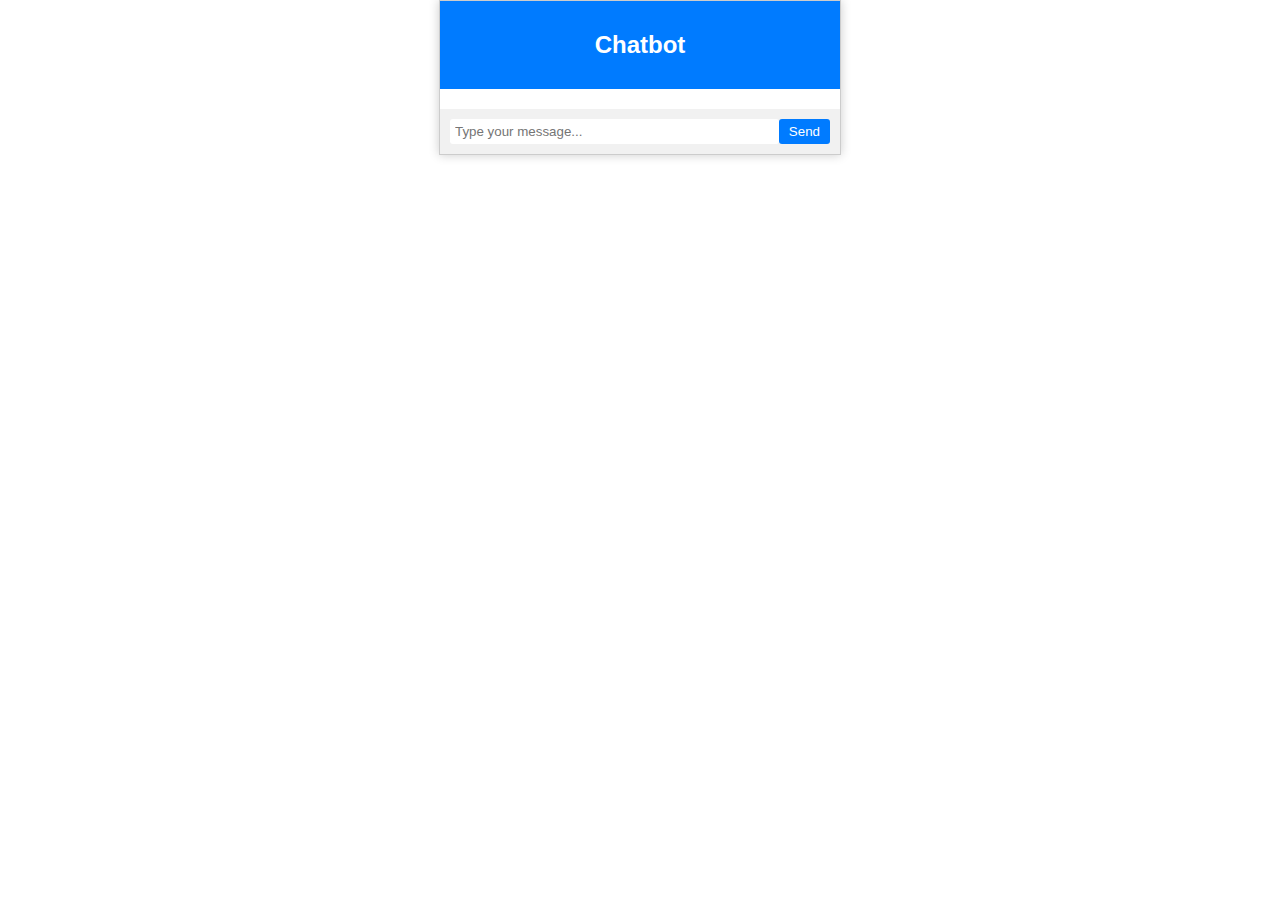
<file: chatbot.html>
<!DOCTYPE html>
<html lang="en">
<head>
    <meta charset="UTF-8">
    <meta name="viewport" content="width=device-width, initial-scale=1.0">
    <title>Chatbot</title>
    <link rel="stylesheet" href="chatbot.css">
</head>
<body>
    <div class="chat-container">
        <div class="chat-header">
            <h2>Chatbot</h2>
        </div>
        <div class="chat-box" id="chat-box">
            <!-- Chat messages will appear here -->
        </div>
        <div class="user-input">
            <input type="text" id="user-input" placeholder="Type your message...">
            <button id="send-btn">Send</button>
        </div>
    </div>
    <script src="chatbot.js"></script>
</body>
</html>
</file>
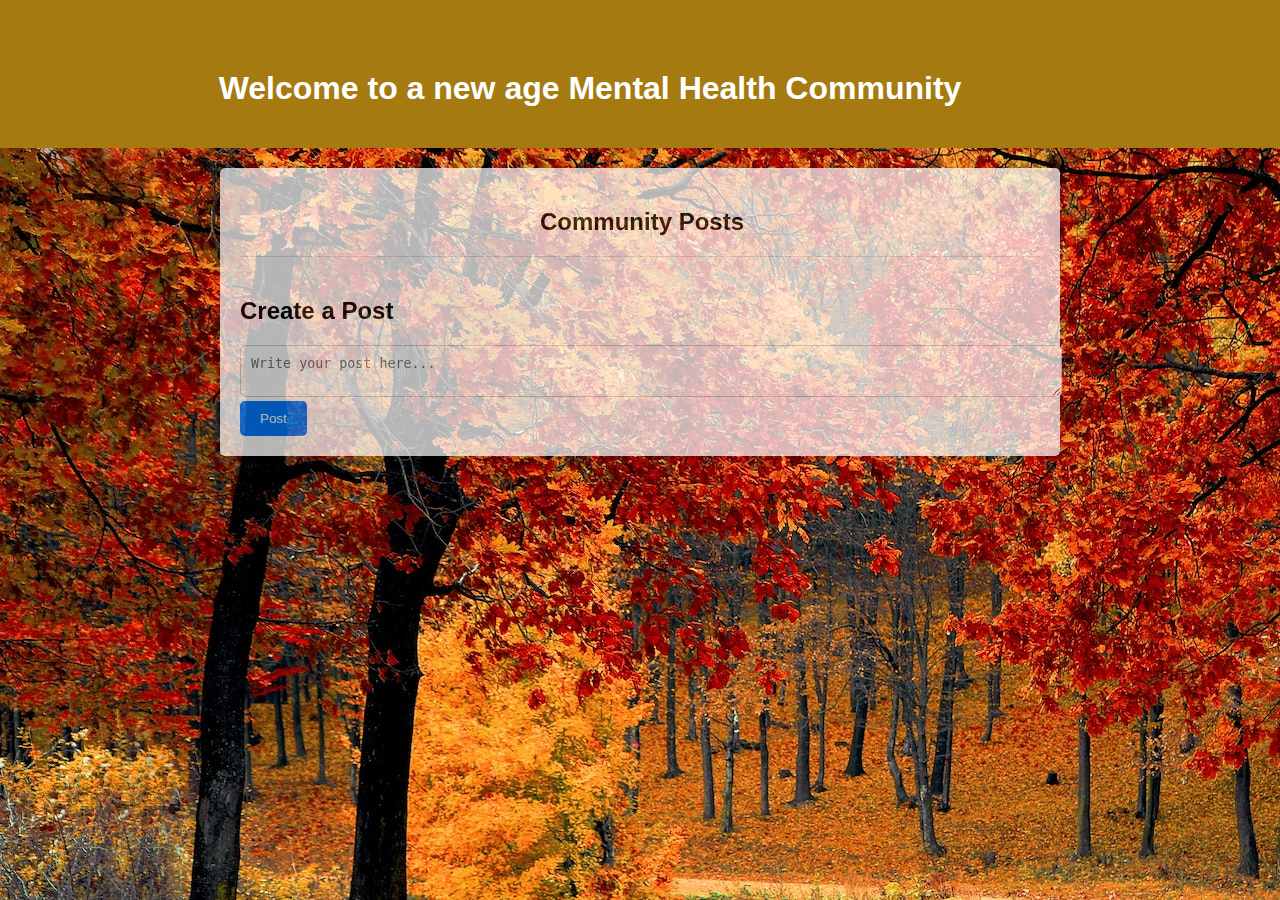
<file: community.html>
<!DOCTYPE html>
<html lang="en">
<head>
    <meta charset="UTF-8">
    <meta name="viewport" content="width=device-width, initial-scale=1.0">
    <title>Mental Health Community</title>
    <link rel="stylesheet" href="community.css">
</head>
<body>
    <header>
        <h1 style="
            margin-left:-100px;
            display:inline-block;
            margin-top:50px;">Welcome to a new age Mental Health Community</h1>
        
    
    </header>



    <div class="sidebar">

        <div class=></div>
        <div></div>

    </div>
    
    <div class="container">
        <section class="posts">
            <h2
            style="
            margin-left:300px;;">Community Posts</h2>
            <ul id="post-list">
                
            </ul>
        </section>
        
        <section class="post-form">
            <h2>Create a Post</h2>
            <form id="create-post-form">
                <textarea id="post-content" placeholder="Write your post here..." required></textarea>
                <button id="submitbutton"type="submit">Post</button>
            </form>
        </section>
    </div>

    <script src="community.js"></script>
</body>
</html>
</file>
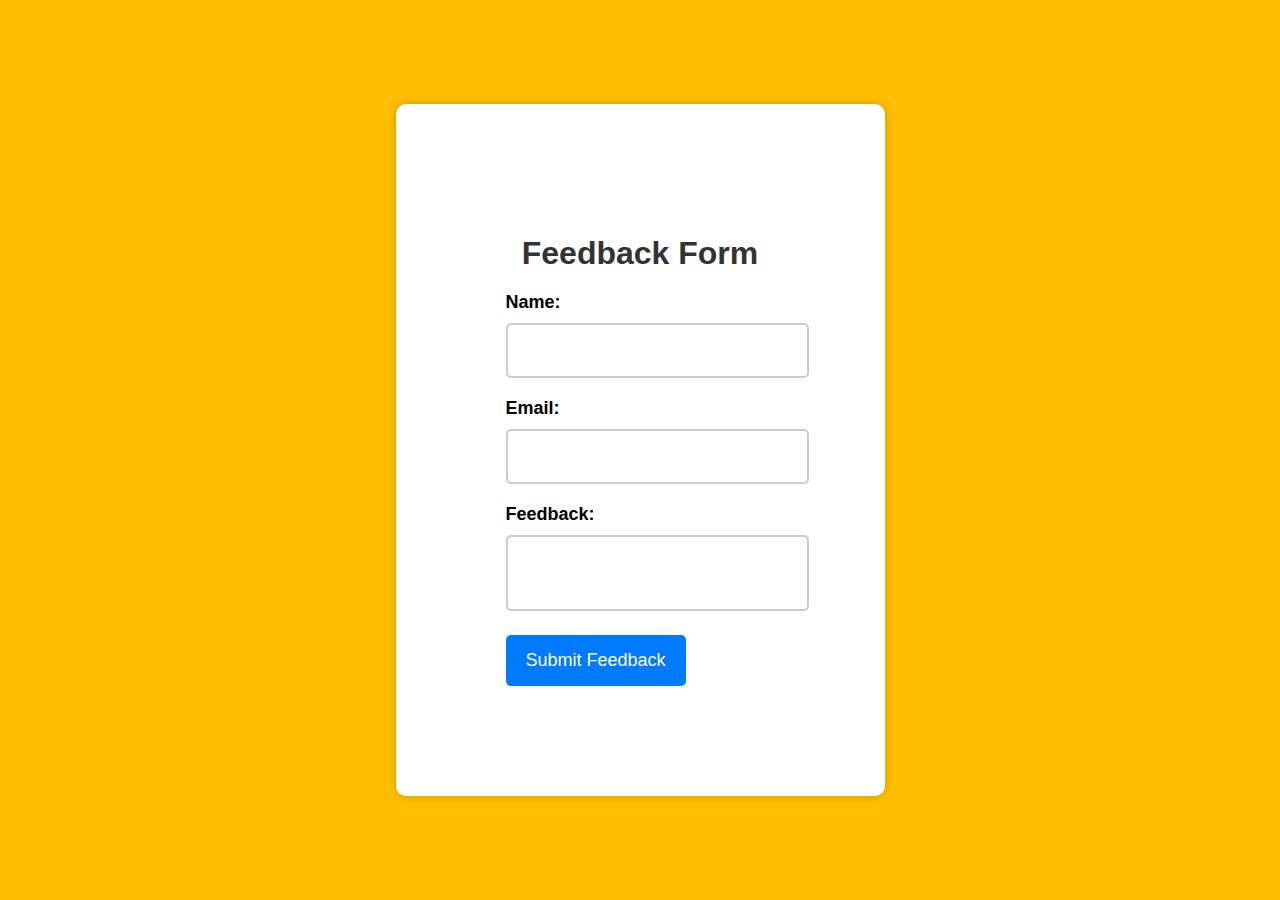
<file: feedback.html>
<!DOCTYPE html>
<html lang="en">
<head>
    <meta charset="UTF-8">
    <meta name="viewport" content="width=device-width, initial-scale=1.0">
    <title>Feedback Form</title>
    <style>
        body {
            font-family: Arial, sans-serif;
            background-color: #ffbf00; /* Captivating background color */
            margin: 0;
            padding: 0;
            display: flex;
            justify-content: center;
            align-items: center;
            min-height: 100vh;
        }
        .container {
            max-width: 400px;
            padding: 110px;
            background-color: #ffffff;
            border-radius: 10px;
            box-shadow: 0 0 10px rgba(0, 0, 0, 0.2);
            animation: fadeIn 1s ease;
        }
        @keyframes fadeIn {
            from {
                opacity: 0;
            }
            to {
                opacity: 1;
            }
        }
        h1 {
            text-align: center;
            margin-bottom: 20px;
            color: #333;
        }
        .form-group {
            margin-bottom: 20px;
        }
        label {
            display: block;
            margin-bottom: 10px;
            font-weight: bold;
            font-size: 18px;
        }
        input[type="text"], textarea {
            width: 100%;
            padding: 15px;
            border: 2px solid #ccc;
            border-radius: 5px;
            font-size: 18px;
        }
        textarea {
            resize: none;
            grid-template-columns: 4;
        }
        button[type="submit"] {
            background-color: #007BFF;
            color: #fff;
            padding: 15px 20px;
            border: none;
            border-radius: 5px;
            cursor: pointer;
            font-size: 18px;
            transition: background-color 0.2s ease, transform 0.2s ease;
        }
        button[type="submit"]:hover {
            background-color: #0056b3;
            transform: scale(1.05); /* Scale button on hover */
        }
        .message {
            text-align: center;
            color: #28a745;
            font-weight: bold;
            display: none;
            animation: slideIn 1s ease;
        }
        @keyframes slideIn {
            from {
                transform: translateY(-20px);
                opacity: 0;
            }
            to {
                transform: translateY(0);
                opacity: 1;
            }
        }
    </style>
</head>
<body>
    <div class="container">
        <h1>Feedback Form</h1>
        <form id="feedbackForm">
            <div class="form-group">
                <label for="name">Name:</label>
                <input type="text" id="name" name="name" required>
            </div>
            <div class="form-group">
                <label for="email">Email:</label>
                <input type="text" id="email" name="email" required>
            </div>
            <div class="form-group">
                <label for="message">Feedback:</label>
                <textarea id="message" name="message" required></textarea>
            </div>
            <button type="submit">Submit Feedback</button>
        </form>
        <p class="message" id="confirmationMessage">Feedback Submitted!</p>
    </div>

    <script>
        document.getElementById("feedbackForm").addEventListener("submit", function (e) {
            e.preventDefault();

            // Simulate form submission (you can replace this with an actual backend API call)
            setTimeout(function() {
                document.getElementById("confirmationMessage").style.display = "block";
                document.getElementById("feedbackForm").reset();
            }, 2000); // Delay for 2 seconds to simulate submission
        });
    </script>
</body>
</html>
</file>
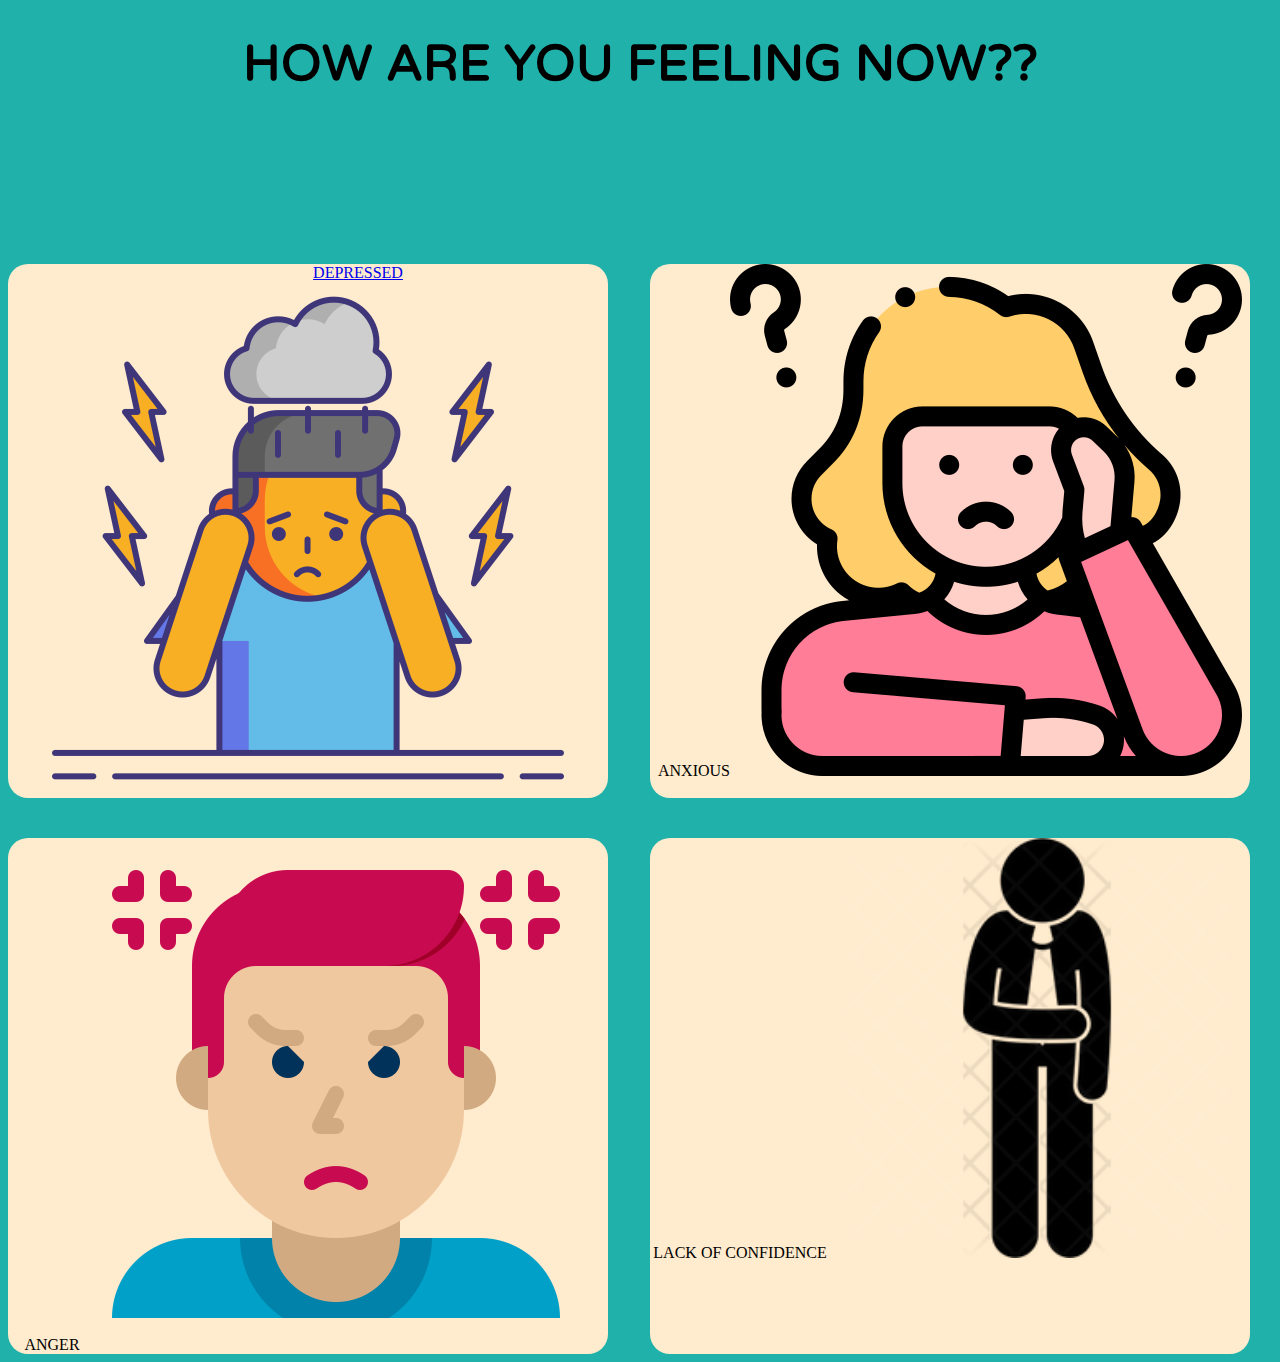
<file: mood.html>
<!DOCTYPE html>
<html lang="en">
<head>
    <meta charset="UTF-8">
    <meta name="viewport" content="width=device-width, initial-scale=1.0">
    <title>Mood chart</title>
    <link rel="stylesheet" href="./mood.css">
    <link rel="preconnect" href="https://fonts.googleapis.com">
    <link rel="preconnect" href="https://fonts.gstatic.com" crossorigin>
    <link href="https://fonts.googleapis.com/css2?family=Oswald:wght@300&family=Roboto+Condensed&family=Varela+Round&display=swap" rel="stylesheet">

</head>
<body style="
background-color:lightseagreen;">
    

<h1>HOW ARE YOU FEELING NOW??</h1>
<div class="mood-section">

    
    <div id="dep">
        <span class="dep-word"><a href="./questionsfinal.html">DEPRESSED</a></span><img src="./images/6553943 (1).png"></div>

    
    <div id="anx">
        <span class="anx-word">ANXIOUS</span><img src="./images/anxious.png"></div>

    
    <div id="ang">
        <span class="ang-word">ANGER</span><img class='anger-pic' src="./images/anger.png"></div>

    <div id="lac">
        <span class="lac-word">LACK OF CONFIDENCE</span><img class="loc-pic" src='./images/lack of confidence.png'></div>

</div>
</body>
</html>
</file>
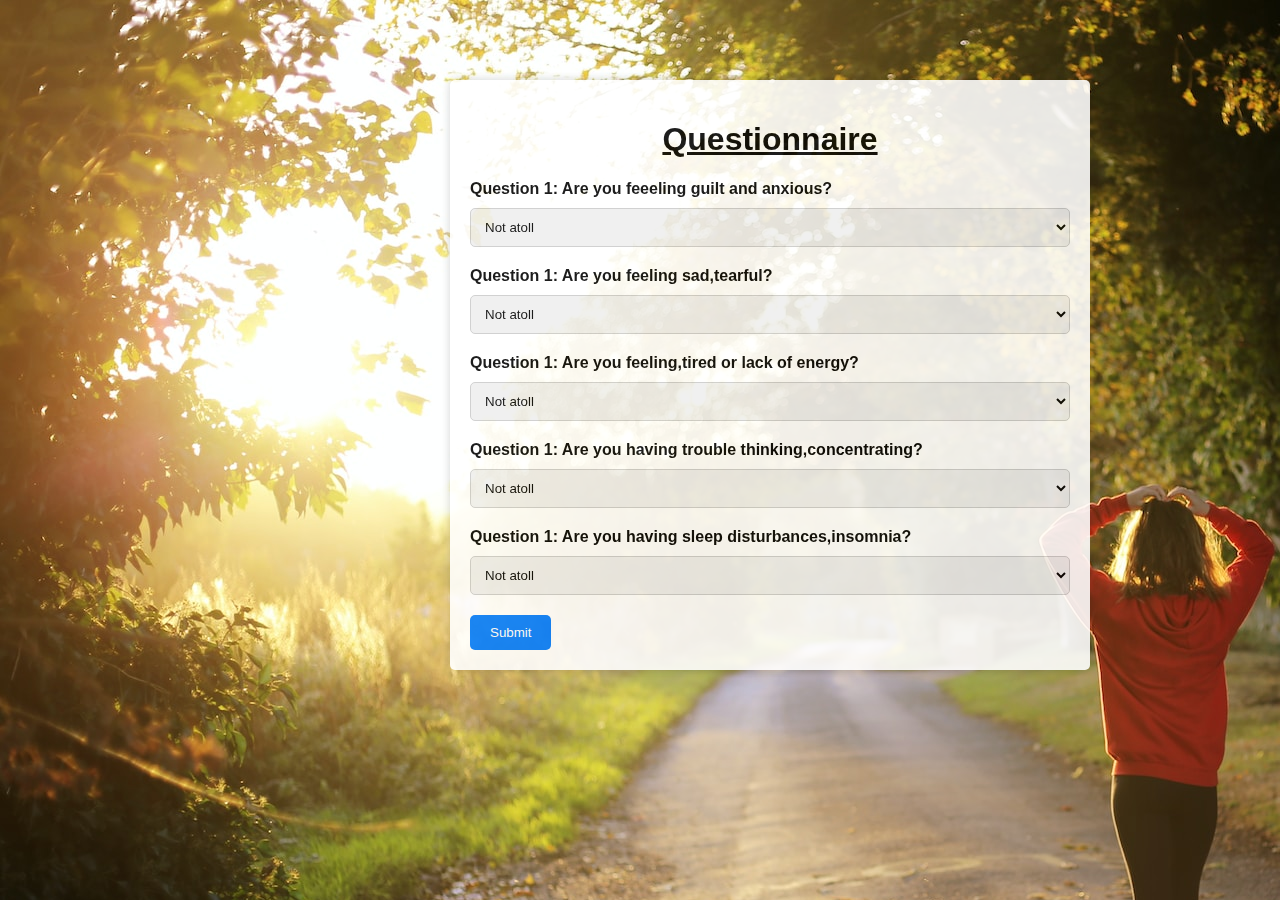
<file: questionsfinal.html>
<!DOCTYPE html>
<html lang="en">
<head>
    <meta charset="UTF-8">
    <meta name="viewport" content="width=device-width, initial-scale=1.0">
    <title>Mental Health Questionnaire</title>
    <link rel="stylesheet" href="questionsfinal.css">
</head>
<body>
    <div class="container">
        
        <h1 style="
            text-decoration:underline;"> Questionnaire</h1>
        <form id="questionnaire-form">
            <label for="q1">Question 1: Are you feeeling guilt and anxious?</label>
            <select id="q1">
                <option value="5">Not atoll</option>
                <option value="4">Sometimes</option>
                <option value="3">Often</option>
                <option value="2"> Quite often</option>
                <option value="1">Every time</option>
            </select>


            <label for="q1">Question 1: Are you feeling sad,tearful?</label>
            <select id="q1">
                <option value="5">Not atoll</option>
                <option value="4">Sometimes</option>
                <option value="3">Often</option>
                <option value="2"> Quite often</option>
                <option value="1">Every time</option>
            </select>
            <label for="q1">Question 1: Are you feeling,tired or lack of energy?</label>
            <select id="q1">
                <option value="5">Not atoll</option>
                <option value="4">Sometimes</option>
                <option value="3">Often</option>
                <option value="2"> Quite often</option>
                <option value="1">Every time</option>
            </select>
            <label for="q1">Question 1: Are you having trouble thinking,concentrating?</label>
            <select id="q1">
                <option value="5">Not atoll</option>
                <option value="4">Sometimes</option>
                <option value="3">Often</option>
                <option value="2"> Quite often</option>
                <option value="1">Every time</option>
            </select>
            <label for="q1">Question 1: Are you having sleep disturbances,insomnia?</label>
            <select id="q1">
                <option value="5">Not atoll</option>
                <option value="4">Sometimes</option>
                <option value="3">Often</option>
                <option value="2"> Quite often</option>
                <option value="1">Every time</option>
            </select>
            <!-- Add more questions here -->
            <button type="button" id="submit-button">Submit</button>
        </form>
    </div>
    <script src="questionsfinal.js"></script>
</body>
</html>
</file>
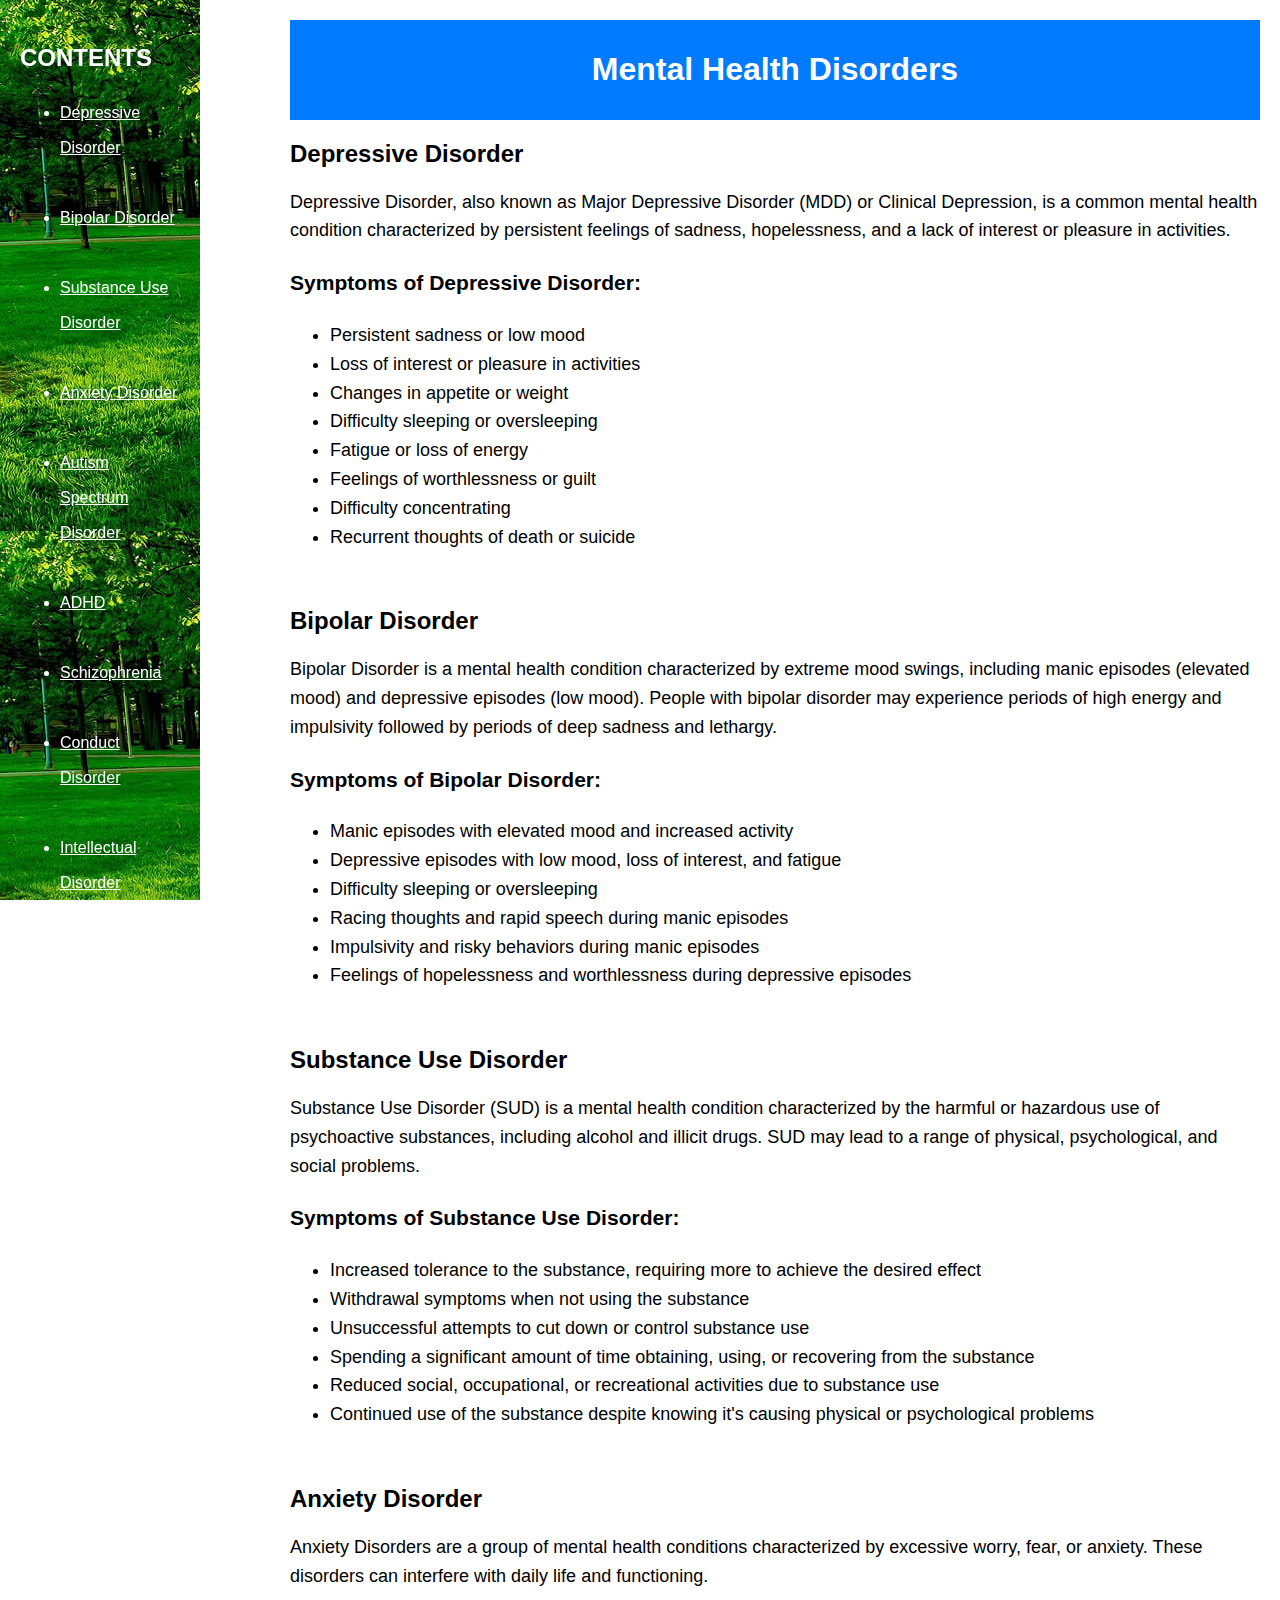
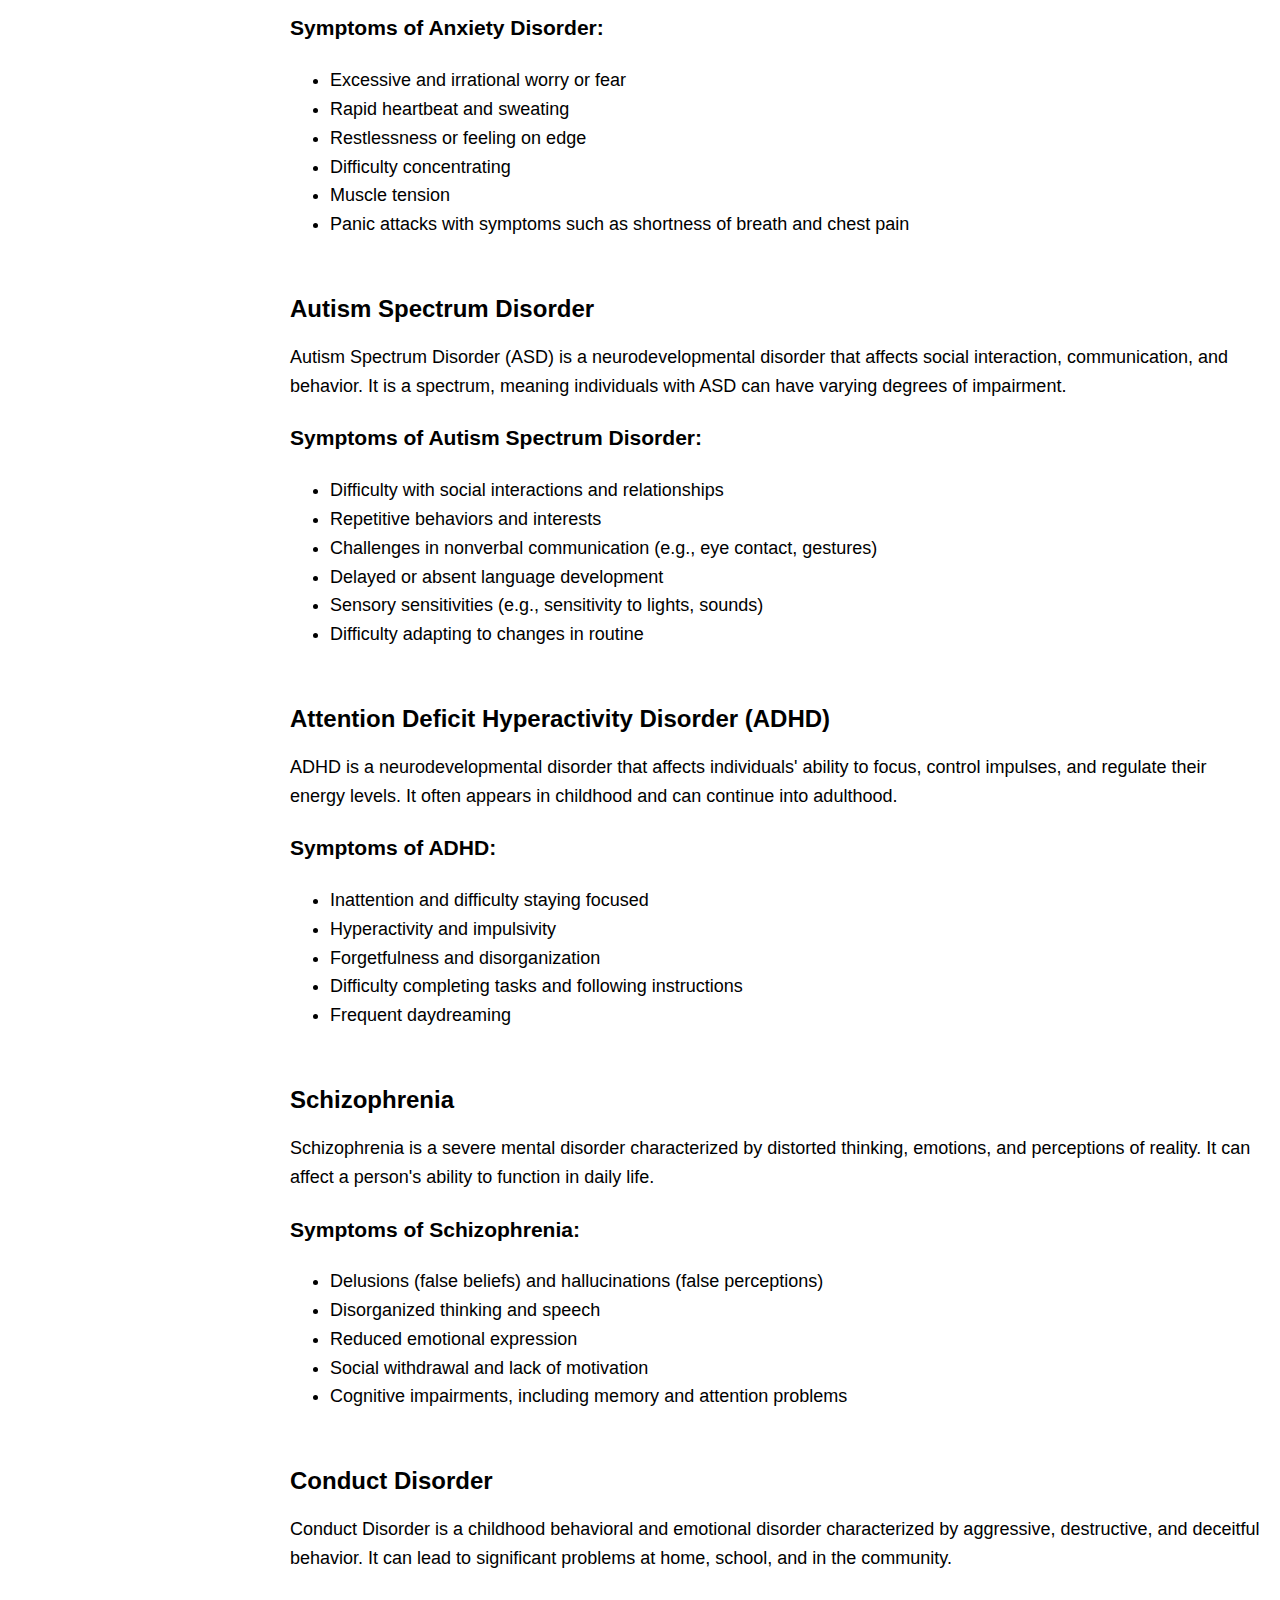
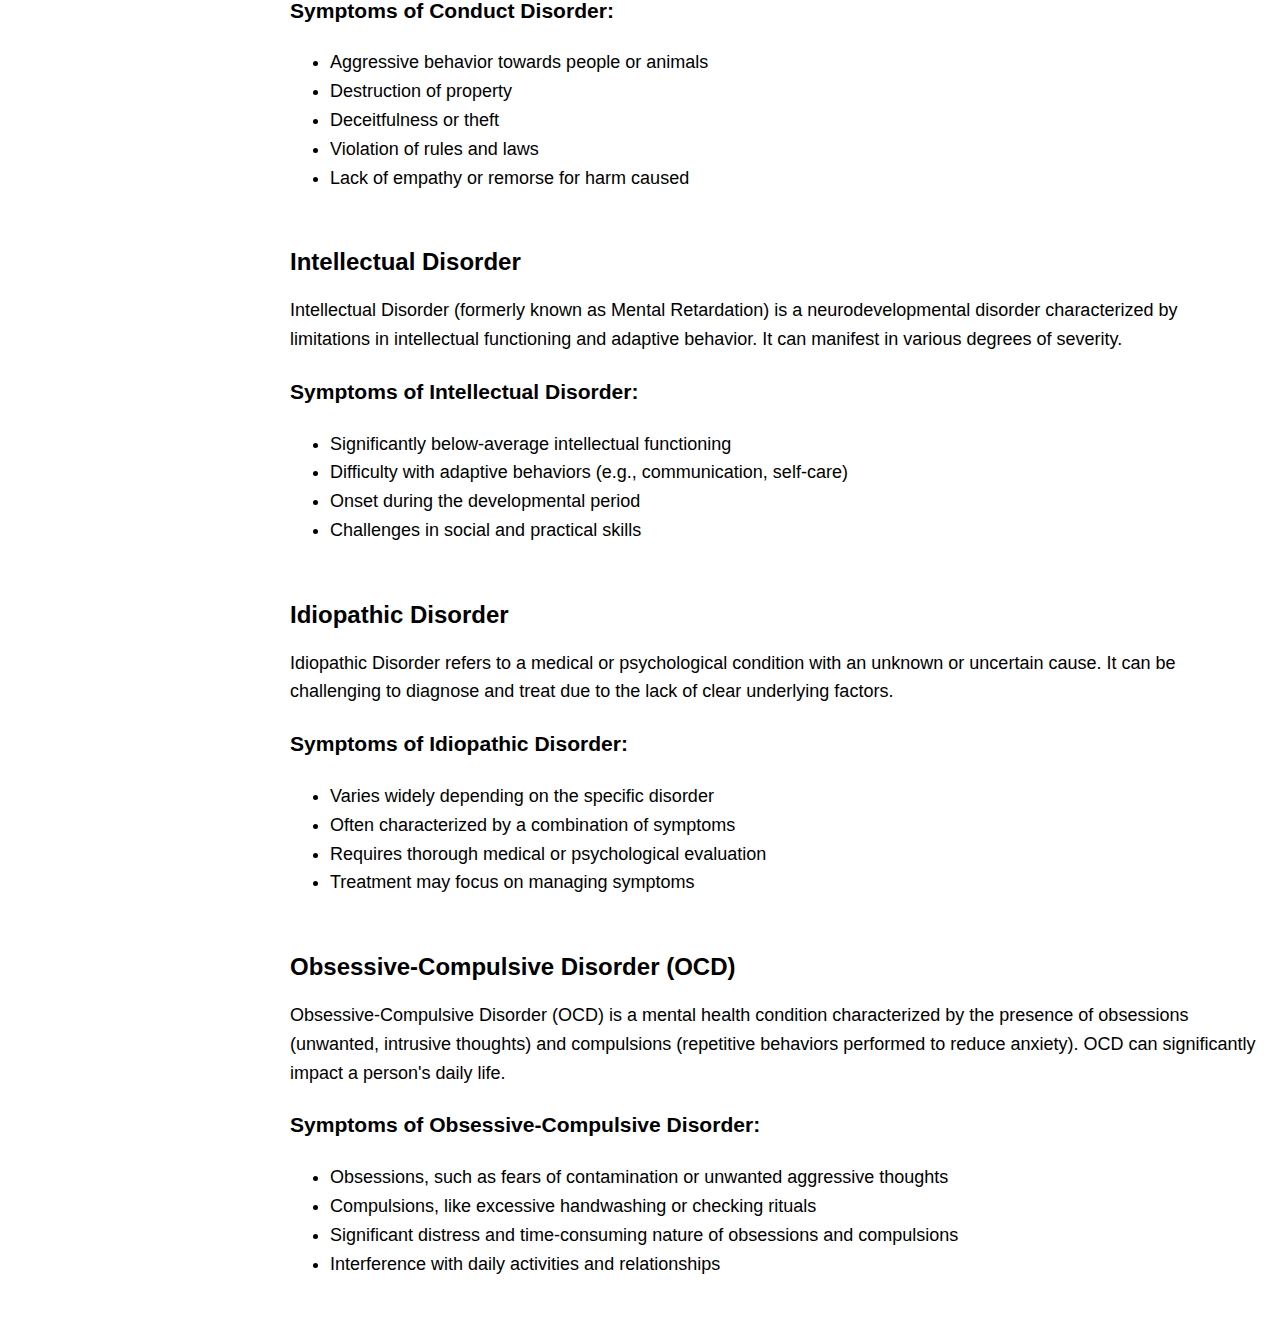
<file: readme.html>
<!DOCTYPE html>
<html lang="en">
<head>
    <meta charset="UTF-8">
    <meta name="viewport" content="width=device-width, initial-scale=1.0">
    <title>Mental Health Disorders</title>
    <style>
        /* Basic styling for the page layout */
        body {
            margin: 0;
            padding: 0;
            font-family: Arial, sans-serif;
        }

        /* Sidebar styling */
        .sidebar {
            position: fixed;
            line-height:35px; 
            top: 0;
            left: 0;
            width: 200px;
            height: 100%;
            background-color: rgba(7, 3, 3, 0.5); /* Transparent background */
            color: #fff;
            padding: 20px;
            box-sizing: border-box;
        }

        /* Content container styling */
        .content {
            margin-left: 270px; /* Adjust for sidebar width */
            padding: 20px;
        }

        /* Header styling */
        header {
            background-color: #007bff;
            color: #fff;
            padding: 10px 0;
            text-align: center;
            top:0px;
        }

        /* Text styling for disorder description and symptoms */
        .disorder-info {
            font-size: 18px;
            line-height: 1.6;
        }


        .sidebar{
            background-image:url(./images/forests.jpg) ;
        }


        a{
            color:white;
            line-height:6px;
        }


        @keyframes scrollText {
    0% {
        transform: translateX(50%);
    }
    100% {
        transform: translateX(-50%);
    }
}
        
    </style>
</head>
<body>
    <div class="sidebar">
        <h2>CONTENTS</h2>
        <ul>
            <li><a href="#depressive-disorder">Depressive Disorder</a></li><br>
            <li><a href="#bipolar-disorder">Bipolar Disorder</a></li><br>
            <li><a href="#substance-use-disorder">Substance Use Disorder</a></li><br>
            <li><a href="#anxiety-disorder">Anxiety Disorder</a></li><br>
            <li><a href="#autism-spectrum-disorder">Autism Spectrum Disorder</a></li><br>
            <li><a href="#adhd">ADHD</a></li><br>
            <li><a href="#schizophrenia">Schizophrenia</a></li><br>
            <li><a href="#conduct-disorder">Conduct Disorder</a></li><br>
            <li><a href="#intellectual-disorder">Intellectual Disorder</a></li><br>
            <li><a href="#idiopathic-disorder">Idiopathic Disorder</a></li><br>
            <li><a href="#obd">Obsessive-Compulsive Disorder (OCD)</a></li><br>
            <!-- Add links for other disorders here -->
        </ul>
    </div>
    <div class="content">
        <header>
            <h1>Mental Health Disorders</h1>
        </header>
        <section id="depressive-disorder">
            <h2>Depressive Disorder</h2>
            <div class="disorder-info">
                <p>
                    Depressive Disorder, also known as Major Depressive Disorder (MDD) or Clinical Depression, is a common mental health condition characterized by persistent feelings of sadness, hopelessness, and a lack of interest or pleasure in activities.
                </p>
                <h3>Symptoms of Depressive Disorder:</h3>
                <ul>
                    <li>Persistent sadness or low mood</li>
                    <li>Loss of interest or pleasure in activities</li>
                    <li>Changes in appetite or weight</li>
                    <li>Difficulty sleeping or oversleeping</li>
                    <li>Fatigue or loss of energy</li>
                    <li>Feelings of worthlessness or guilt</li>
                    <li>Difficulty concentrating</li>
                    <li>Recurrent thoughts of death or suicide</li>
                </ul>
            </div><br>
        </section>
        <section id="bipolar-disorder">
            <h2>Bipolar Disorder</h2>
            <div class="disorder-info">
                <p>
                    Bipolar Disorder is a mental health condition characterized by extreme mood swings, including manic episodes (elevated mood) and depressive episodes (low mood). People with bipolar disorder may experience periods of high energy and impulsivity followed by periods of deep sadness and lethargy.
                </p>
                <h3>Symptoms of Bipolar Disorder:</h3>
                <ul>
                    <li>Manic episodes with elevated mood and increased activity</li>
                    <li>Depressive episodes with low mood, loss of interest, and fatigue</li>
                    <li>Difficulty sleeping or oversleeping</li>
                    <li>Racing thoughts and rapid speech during manic episodes</li>
                    <li>Impulsivity and risky behaviors during manic episodes</li>
                    <li>Feelings of hopelessness and worthlessness during depressive episodes</li>
                </ul>
            </div><br>
        </section>
        <section id="substance-use-disorder">
            <h2>Substance Use Disorder</h2>
            <div class="disorder-info">
                <p>
                    Substance Use Disorder (SUD) is a mental health condition characterized by the harmful or hazardous use of psychoactive substances, including alcohol and illicit drugs. SUD may lead to a range of physical, psychological, and social problems.
                </p>
                <h3>Symptoms of Substance Use Disorder:</h3>
                <ul>
                    <li>Increased tolerance to the substance, requiring more to achieve the desired effect</li>
                    <li>Withdrawal symptoms when not using the substance</li>
                    <li>Unsuccessful attempts to cut down or control substance use</li>
                    <li>Spending a significant amount of time obtaining, using, or recovering from the substance</li>
                    <li>Reduced social, occupational, or recreational activities due to substance use</li>
                    <li>Continued use of the substance despite knowing it's causing physical or psychological problems</li>
                </ul>
            </div><br>
        </section>
        <section id="anxiety-disorder">
            <h2>Anxiety Disorder</h2>
            <div class="disorder-info">
                <p>
                    Anxiety Disorders are a group of mental health conditions characterized by excessive worry, fear, or anxiety. These disorders can interfere with daily life and functioning.
                </p>
                <h3>Symptoms of Anxiety Disorder:</h3>
                <ul>
                    <li>Excessive and irrational worry or fear</li>
                    <li>Rapid heartbeat and sweating</li>
                    <li>Restlessness or feeling on edge</li>
                    <li>Difficulty concentrating</li>
                    <li>Muscle tension</li>
                    <li>Panic attacks with symptoms such as shortness of breath and chest pain</li>
                </ul>
            </div><br>
        </section>
        <section id="autism-spectrum-disorder">
            <h2>Autism Spectrum Disorder</h2>
            <div class="disorder-info">
                <p>
                    Autism Spectrum Disorder (ASD) is a neurodevelopmental disorder that affects social interaction, communication, and behavior. It is a spectrum, meaning individuals with ASD can have varying degrees of impairment.
                </p>
                <h3>Symptoms of Autism Spectrum Disorder:</h3>
                <ul>
                    <li>Difficulty with social interactions and relationships</li>
                    <li>Repetitive behaviors and interests</li>
                    <li>Challenges in nonverbal communication (e.g., eye contact, gestures)</li>
                    <li>Delayed or absent language development</li>
                    <li>Sensory sensitivities (e.g., sensitivity to lights, sounds)</li>
                    <li>Difficulty adapting to changes in routine</li>
                </ul>
            </div><br>
        </section>
        <section id="adhd">
            <h2>Attention Deficit Hyperactivity Disorder (ADHD)</h2>
            <div class="disorder-info">
                <p>
                    ADHD is a neurodevelopmental disorder that affects individuals' ability to focus, control impulses, and regulate their energy levels. It often appears in childhood and can continue into adulthood.
                </p>
                <h3>Symptoms of ADHD:</h3>
                <ul>
                    <li>Inattention and difficulty staying focused</li>
                    <li>Hyperactivity and impulsivity</li>
                    <li>Forgetfulness and disorganization</li>
                    <li>Difficulty completing tasks and following instructions</li>
                    <li>Frequent daydreaming</li>
                </ul>
            </div><br>
        </section>
        <section id="schizophrenia">
            <h2>Schizophrenia</h2>
            <div class="disorder-info">
                <p>
                    Schizophrenia is a severe mental disorder characterized by distorted thinking, emotions, and perceptions of reality. It can affect a person's ability to function in daily life.
                </p>
                <h3>Symptoms of Schizophrenia:</h3>
                <ul>
                    <li>Delusions (false beliefs) and hallucinations (false perceptions)</li>
                    <li>Disorganized thinking and speech</li>
                    <li>Reduced emotional expression</li>
                    <li>Social withdrawal and lack of motivation</li>
                    <li>Cognitive impairments, including memory and attention problems</li>
                </ul>
            </div><br>
        </section>
        <section id="conduct-disorder">
            <h2>Conduct Disorder</h2>
            <div class="disorder-info">
                <p>
                    Conduct Disorder is a childhood behavioral and emotional disorder characterized by aggressive, destructive, and deceitful behavior. It can lead to significant problems at home, school, and in the community.
                </p>
                <h3>Symptoms of Conduct Disorder:</h3>
                <ul>
                    <li>Aggressive behavior towards people or animals</li>
                    <li>Destruction of property</li>
                    <li>Deceitfulness or theft</li>
                    <li>Violation of rules and laws</li>
                    <li>Lack of empathy or remorse for harm caused</li>
                </ul>
            </div><br>
        </section>
        <section id="intellectual-disorder">
            <h2>Intellectual Disorder</h2>
            <div class="disorder-info">
                <p>
                    Intellectual Disorder (formerly known as Mental Retardation) is a neurodevelopmental disorder characterized by limitations in intellectual functioning and adaptive behavior. It can manifest in various degrees of severity.
                </p>
                <h3>Symptoms of Intellectual Disorder:</h3>
                <ul>
                    <li>Significantly below-average intellectual functioning</li>
                    <li>Difficulty with adaptive behaviors (e.g., communication, self-care)</li>
                    <li>Onset during the developmental period</li>
                    <li>Challenges in social and practical skills</li>
                </ul>
            </div><br>
        </section>
        <section id="idiopathic-disorder">
            <h2>Idiopathic Disorder</h2>
            <div class="disorder-info">
                <p>
                    Idiopathic Disorder refers to a medical or psychological condition with an unknown or uncertain cause. It can be challenging to diagnose and treat due to the lack of clear underlying factors.
                </p>
                <h3>Symptoms of Idiopathic Disorder:</h3>
                <ul>
                    <li>Varies widely depending on the specific disorder</li>
                    <li>Often characterized by a combination of symptoms</li>
                    <li>Requires thorough medical or psychological evaluation</li>
                    <li>Treatment may focus on managing symptoms</li>
                </ul>
            </div><br>
        </section>
        <section id="obd">
            <h2>Obsessive-Compulsive Disorder (OCD)</h2>
            <div class="disorder-info">
                <p>
                    Obsessive-Compulsive Disorder (OCD) is a mental health condition characterized by the presence of obsessions (unwanted, intrusive thoughts) and compulsions (repetitive behaviors performed to reduce anxiety). OCD can significantly impact a person's daily life.
                </p>
                <h3>Symptoms of Obsessive-Compulsive Disorder:</h3>
                <ul>
                    <li>Obsessions, such as fears of contamination or unwanted aggressive thoughts</li>
                    <li>Compulsions, like excessive handwashing or checking rituals</li>
                    <li>Significant distress and time-consuming nature of obsessions and compulsions</li>
                    <li>Interference with daily activities and relationships</li>
                </ul>
            </div><br>
        </section>
        <!-- Add sections for other disorders here -->
    </div>
</body>
</html>
</file>
<file: chatbot.css>
body {
    font-family: Arial, sans-serif;
    margin: 0;
    padding: 0;
}

.chat-container {
    max-width: 400px;
    margin: 0 auto;
    border: 1px solid #ccc;
    box-shadow: 0px 0px 10px rgba(0, 0, 0, 0.2);
}



@keyframes scrollText {
    0% {
        transform: translateX(50%);
    }
    100% {
        transform: translateX(-50%);
    }
}

.chat-header {
    background-color: #007bff;
    color: white;
    padding: 10px;
    text-align: center;
}

.chat-box {
    padding: 10px;
    max-height: 300px;
    overflow-y: scroll;
}

.user-input {
    display: flex;
    justify-content: space-between;
    padding: 10px;
    background-color: #f1f1f1;
}

#user-input {
    flex: 1;
    padding: 5px;
    border: none;
    border-radius: 3px;
}

#send-btn {
    background-color: #007bff;
    color: white;
    border: none;
    border-radius: 3px;
    padding: 5px 10px;
    cursor: pointer;
}
</file>
<file: community.css>
body {
    font-family: Arial, sans-serif;
    background-color: #f0f0f0;
    margin: 0;
    padding: 0;
    background-image: url("./images/red\ flowers.jpg");
    
}

img{
    object-fit:scale-down;
}

header {
    background-color: #a57b11;
    color: #fff;
    text-align: center;
    padding: 20px 0;

}

.container {
    max-width: 800px;
    opacity:0.71;
    margin: 20px auto;
    background-color: #fff;
    padding: 20px;
    border-radius: 5px;
    box-shadow: 0 0 10px rgba(0, 0, 0, 0.2);
}

.posts {
    margin-bottom: 20px;
}

ul {
    list-style: none;
    padding: 0;
}

li {
    margin: 10px 0;
    padding: 10px;
    background-color: #f9f9f9;
    border-radius: 5px;
}

.post-form {
    border-top: 1px solid #ddd;
    padding-top: 20px;
}

textarea {
    width: 100%;
    padding: 10px;
    border: 1px solid #ccc;
    border-radius: 5px;
    resize: vertical;
}

button {
    background-color: #007bff;
    color: #fff;
    border: none;
    padding: 10px 20px;
    border-radius: 5px;
    cursor: pointer;
}
</file>
<file: mood.css>
h1{
    font-family: 'Oswald', sans-serif;
    font-family: 'Roboto Condensed', sans-serif;
    font-family: 'Varela Round', sans-serif;
    font-size:50px;
    text-align: center;
}


.mood-section{
    display:grid;
    grid-template-columns:1fr 1fr ;
    column-gap:20px;
    row-gap:40px;
    margin-top:170px;
    text-align: center;

}

.problem{
    display:inline-block;
    width:50px;
}

.loc-pic{
    width:70%;
}


#dep{
    background-color:blanchedalmond;
    border-radius:20px;
    transition:border 0.69s;
    width:600px;
}

#anx{
    background-color:blanchedalmond;
    border-radius:20px;
    width:600px;
}

#ang{
    background-color:blanchedalmond;
    border-radius:20px;
    width:600px;
}

#lac{
    background-color:blanchedalmond;
    border-radius:20px;
    width:600px;
}


.dep-word{
    margin-left:100px;
    text-align: center;
}

#dep:hover{
    border:2px solid red;
    cursor:pointer;
}


@keyframes scrollText {
    0% {
        transform: translateX(50%);
    }
    100% {
        transform: translateX(-50%);
    }
}
</file>
<file: questionsfinal.css>
body {
    font-family: Arial, sans-serif;
    background-color: #f0f0f0;
    margin: 0;
    padding: 0;
    background-image:url("./images/questions.jpg")
}




@keyframes scrollText {
    0% {
        transform: translateX(50%);
    }
    100% {
        transform: translateX(-50%);
    }
}
.container {
    max-width: 600px;
    margin-top:80px;
    margin-left:450px;
    background-color: #fff;
    padding: 20px;
    border-radius: 5px;
    box-shadow: 0 0 10px rgba(0, 0, 0, 0.2);
    opacity:0.89;
}

h1 {
    text-align: center;
}

form {
    text-align: left;
}

label {
    font-weight: bold;
    display: block;
    margin-bottom: 10px;
}

select {
    width: 100%;
    padding: 10px;
    margin-bottom: 20px;
    border: 1px solid #ccc;
    border-radius: 5px;
}

button {
    background-color: #007bff;
    color: #fff;
    padding: 10px 20px;
    border: none;
    border-radius: 5px;
    cursor: pointer;
}

button:hover {
    background-color: #0056b3;
}
</file>
